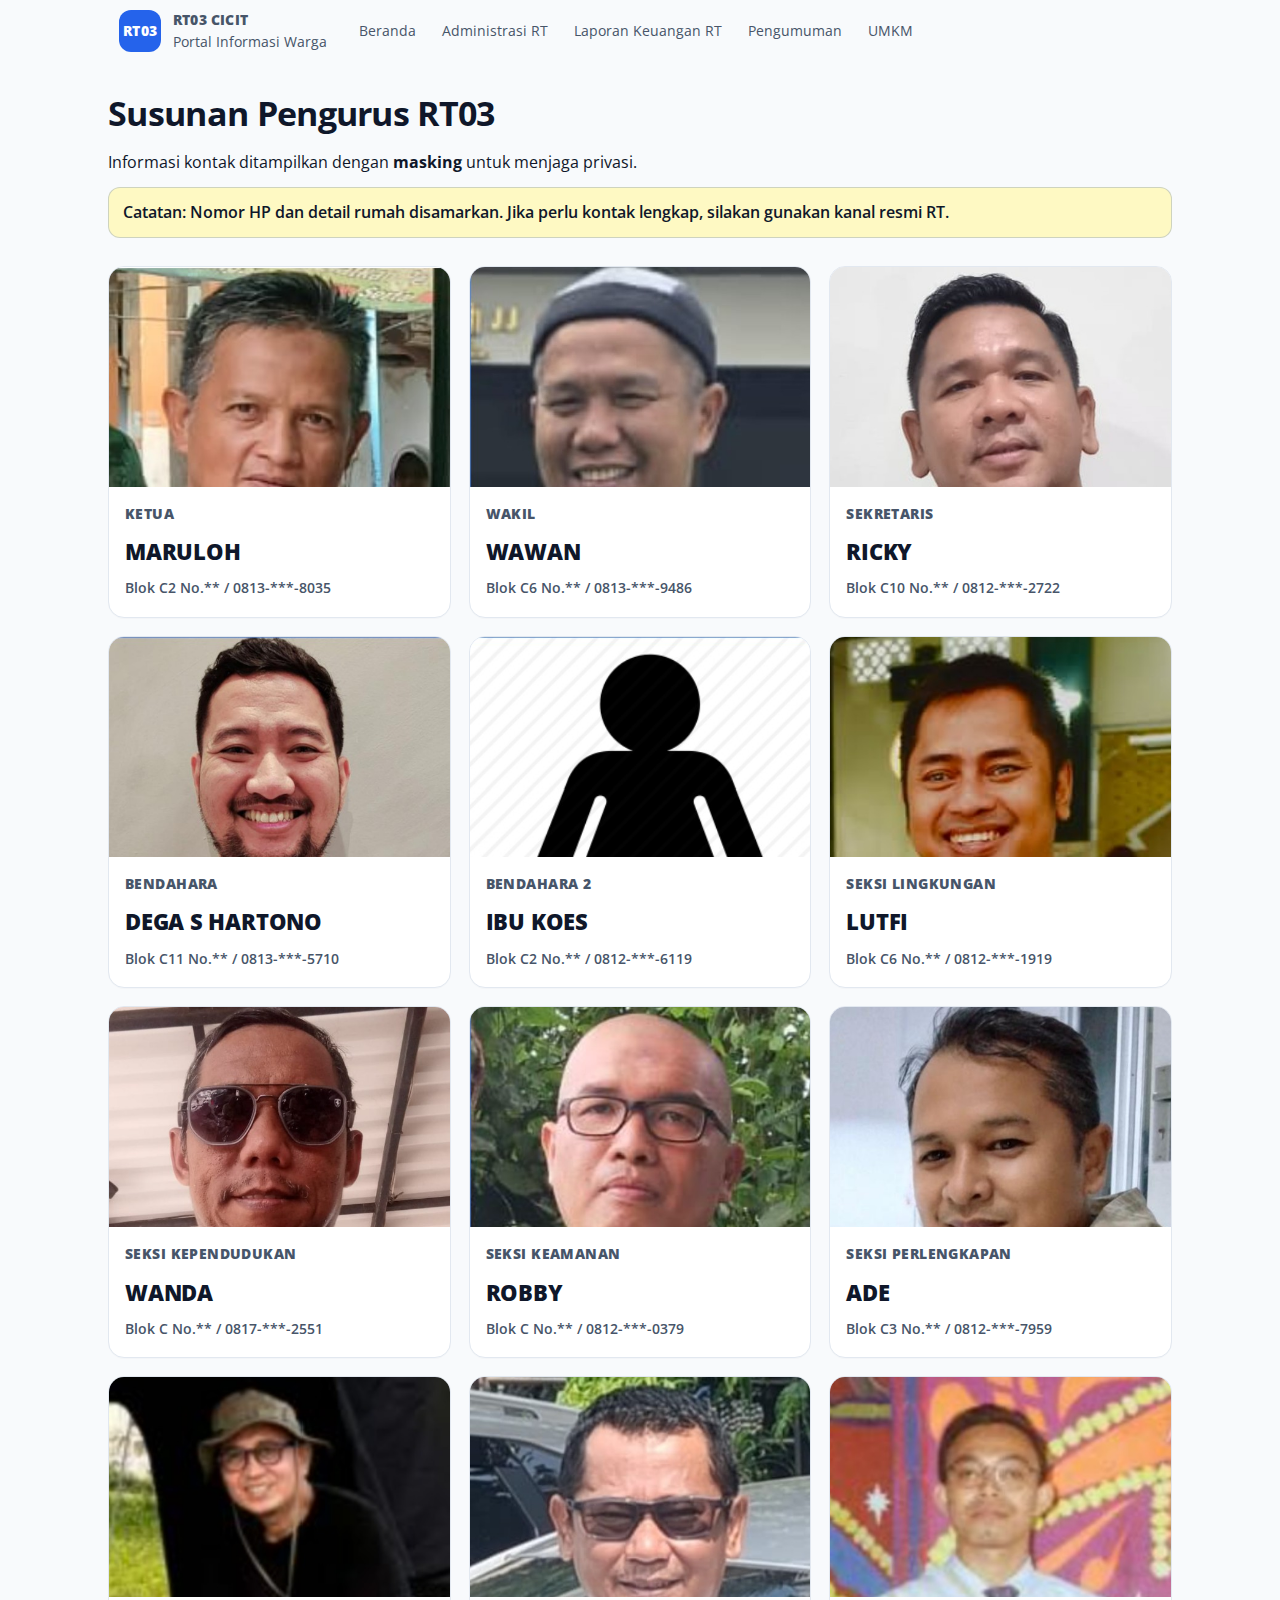
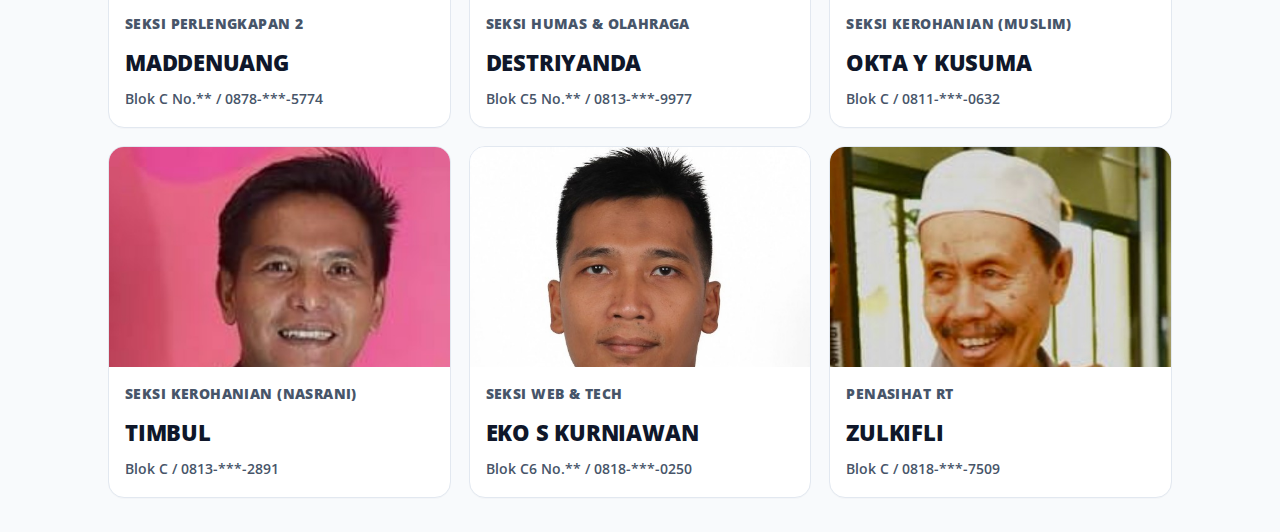
<file: pengurus.html>
<!doctype html>
<html lang="id">
<head>
  <meta charset="utf-8" />
  <meta name="viewport" content="width=device-width, initial-scale=1" />
  <title>Susunan Pengurus - RT03 CICIT</title>

  <link rel="preconnect" href="https://fonts.googleapis.com">
  <link rel="preconnect" href="https://fonts.gstatic.com" crossorigin>
  <link href="https://fonts.googleapis.com/css2?family=Open+Sans:wght@400;600;700;800&display=swap" rel="stylesheet">

  <link rel="stylesheet" href="style.css" />
  <style>
    .pageHead { padding: 26px 0 10px; }
    .pageHead h1 { margin: 0; font-size: 34px; letter-spacing: -0.02em; }
    .pageHead p { margin: 10px 0 0; }

    .gridPeople{
      display:grid;
      grid-template-columns:repeat(3,minmax(0,1fr));
      gap:18px;
      padding: 18px 0 34px;
    }
    @media (max-width: 980px){ .gridPeople{ grid-template-columns:repeat(2,minmax(0,1fr)); } }
    @media (max-width: 640px){ .gridPeople{ grid-template-columns:1fr; } }

    .pCard{
      background: var(--surface);
      border: 1px solid var(--border);
      border-radius: 16px;
      overflow: hidden;
      box-shadow: 0 1px 0 rgba(15,23,42,.02);
    }
    .pPhoto{
      width:100%;
      height: 220px;
      background: #EAF0FF;
      overflow:hidden;
    }
    .pPhoto img{
      width:100%;
      height:100%;
      object-fit: cover;
      object-position: center top;
      display:block;
    }
    .pBody{ padding: 16px 16px 18px; }
    .pRole{
      margin: 0 0 10px;
      font-weight: 800;
      letter-spacing: .03em;
      color: var(--muted);
      text-transform: uppercase;
      font-size: 14px;
    }
    .pName{
      margin: 0 0 10px;
      font-size: 22px;
      font-weight: 800;
      letter-spacing: -0.01em;
      color: var(--text);
    }
    .pMeta{
      margin: 0;
      color: var(--muted);
      font-weight: 600;
      font-size: 14px;
      line-height: 1.45;
    }
    .pMeta span{ white-space: nowrap; }

    .noteMask{
      margin-top: 12px;
      background: var(--highlight);
      border: 1px solid rgba(148,163,184,.45);
      border-radius: 12px;
      padding: 12px 14px;
      font-weight: 600;
      color: var(--text);
    }
  </style>
</head>

<body>
  <header class="header">
    <div class="container nav">
      <a class="brand" href="index.html">
        <div class="brand__logo">RT03</div>
        <div class="brand__text">
          <div class="brand__title">RT03 CICIT</div>
          <div class="brand__sub">Portal Informasi Warga</div>
        </div>
      </a>

      <nav class="menu">
        <a href="index.html">Beranda</a>
        <a href="index.html#administrasi">Administrasi RT</a>
        <a href="laporan.html">Laporan Keuangan RT</a>
        <a href="index.html#pengumuman">Pengumuman</a>
        <a href="index.html#umkm">UMKM</a>
      </nav>
    </div>
  </header>

  <main class="container">
    <div class="pageHead">
      <h1>Susunan Pengurus RT03</h1>
      <p class="muted">
        Informasi kontak ditampilkan dengan <strong>masking</strong> untuk menjaga privasi.
      </p>
      <div class="noteMask">
        Catatan: Nomor HP dan detail rumah disamarkan. Jika perlu kontak lengkap, silakan gunakan kanal resmi RT.
      </div>
    </div>

    <div class="hr"></div>

    <section id="grid" class="gridPeople" aria-label="Daftar pengurus RT03"></section>
  </main>

  <script>
    // ================= DATA =================
    // Foto: asset/1.jpg .. asset/15.jpg (sesuaikan ekstensi jika file kamu .JPG)
    const PENGURUS = [
      { img: "asset/1.jpg",  role: "Ketua",                     name: "MARULOH",         block: "Blok C2 No.8",    phone: "0813-8574-8035" },
      { img: "asset/2.jpg",  role: "Wakil",                     name: "WAWAN",           block: "Blok C6 No.20",   phone: "0813-1510-9486" },
      { img: "asset/3.jpg",  role: "Sekretaris",                name: "RICKY",           block: "Blok C10 No.19",  phone: "0812-9085-2722" },
      { img: "asset/4.jpg",  role: "Bendahara",                 name: "DEGA S HARTONO",   block: "Blok C11 No.08",  phone: "0813-8075-5710" },
      { img: "asset/5.jpg",  role: "Bendahara 2",               name: "IBU KOES",         block: "Blok C2 No.10",   phone: "0812-1242-6119" },
      { img: "asset/6.jpg",  role: "Seksi Lingkungan",          name: "LUTFI",           block: "Blok C6 No.16",   phone: "0812-1223-1919" },
      { img: "asset/7.jpg",  role: "Seksi Kependudukan",        name: "WANDA",           block: "Blok C No.17",    phone: "0817-732-551"   },
      { img: "asset/8.jpg",  role: "Seksi Keamanan",            name: "ROBBY",           block: "Blok C No.10",    phone: "0812-1001-0379" },
      { img: "asset/9.jpg",  role: "Seksi Perlengkapan",        name: "ADE",             block: "Blok C3 No.20",   phone: "0812-2729-7959" },
      { img: "asset/10.jpg", role: "Seksi Perlengkapan 2",      name: "MADDENUANG",      block: "Blok C No.27",    phone: "0878-0878-5774" },
      { img: "asset/11.jpg", role: "Seksi Humas & Olahraga",    name: "DESTRIYANDA",     block: "Blok C5 No.6",    phone: "0813-8470-9977" },
      { img: "asset/12.jpg", role: "Seksi Kerohanian (Muslim)", name: "OKTA Y KUSUMA",   block: "Blok C",          phone: "0811-910-632"   },
      { img: "asset/13.jpg", role: "Seksi Kerohanian (Nasrani)",name: "TIMBUL",          block: "Blok C",          phone: "0813-1022-2891" },
      { img: "asset/14.jpg", role: "Seksi Web & Tech",          name: "EKO S KURNIAWAN", block: "Blok C6 No.01",   phone: "0818-650-250"   },
      { img: "asset/15.jpg", role: "Penasihat RT",              name: "ZULKIFLI",        block: "Blok C",          phone: "0818-157-509"   },
    ];

    // ============== MASKING HELPERS ==============
    function maskBlock(raw){
      // "Blok C10 No.19" -> "Blok C10 No.**"
      if(!raw) return "";
      return raw.replace(/No\.\s*\d+/i, "No.**");
    }

    function maskPhone(raw){
      // "0813-8574-8035" -> "0813-***-8035"
      if(!raw) return "";
      const digits = raw.replace(/\D/g, "");
      if(digits.length < 7) return raw;
      const head = digits.slice(0, 4);
      const tail = digits.slice(-4);
      return `${head}-***-${tail}`;
    }

    // ============== RENDER ==============
    const grid = document.getElementById("grid");

    PENGURUS.forEach(p => {
      const card = document.createElement("article");
      card.className = "pCard";

      const photo = document.createElement("div");
      photo.className = "pPhoto";

      const img = document.createElement("img");
      img.src = p.img;
      img.alt = `Foto ${p.role} - ${p.name}`;
      img.loading = "lazy";
      photo.appendChild(img);

      const body = document.createElement("div");
      body.className = "pBody";

      const role = document.createElement("div");
      role.className = "pRole";
      role.textContent = p.role;

      const name = document.createElement("div");
      name.className = "pName";
      name.textContent = p.name;

      const meta = document.createElement("p");
      meta.className = "pMeta";
      meta.innerHTML = `
        <span>${maskBlock(p.block)}</span>
        <span> / </span>
        <span>${maskPhone(p.phone)}</span>
      `;

      body.appendChild(role);
      body.appendChild(name);
      body.appendChild(meta);

      card.appendChild(photo);
      card.appendChild(body);
      grid.appendChild(card);
    });
  </script>
</body>
</html>
</file>
<file: style.css>
:root{
  /* Opsi A (Administratif) - Palette */
  --bg: #F8FAFC;        /* background */
  --surface: #FFFFFF;   /* surface/card */
  --text: #0F172A;      /* primary text */
  --muted: #475569;     /* secondary text */
  --border: #E2E8F0;    /* border */
  --primary: #2563EB;   /* primary action */
  --primaryHover: #1D4ED8;
  --highlight: #FEF9C3; /* notice */
  --success: #16A34A;
  --danger: #DC2626;
}

*{ box-sizing: border-box; }

html, body{
  margin: 0;
  padding: 0;
  background: var(--bg);
  color: var(--text);
  font-family: "Open Sans", system-ui, -apple-system, Segoe UI, Roboto, Arial, sans-serif;
  line-height: 1.55;
}

/* Make Open Sans apply to all elements explicitly */
button, input, textarea, select{
  font-family: inherit;
}

a{ color: inherit; text-decoration: none; }

.container{
  max-width: 1100px;
  margin: 0 auto;
  padding: 0 18px;
}

/* Topbar */
.topbar{
  position: sticky;
  top: 0;
  z-index: 50;
  background: rgba(248,250,252,0.92);
  backdrop-filter: blur(10px);
  border-bottom: 1px solid var(--border);
}

.topbar__inner{
  display: flex;
  align-items: center;
  gap: 16px;
  padding: 14px 18px;
}

.brand{
  display: flex;
  align-items: center;
  gap: 12px;
  min-width: 220px;
}

.brand__logo{
  width: 42px;
  height: 42px;
  border-radius: 12px;
  background: var(--primary);
  color: #fff;
  display: grid;
  place-items: center;
  font-weight: 800;
  letter-spacing: .5px;
}

.brand__title{
  font-weight: 800;
  letter-spacing: .2px;
}

.brand__subtitle{
  font-size: 12px;
  color: var(--muted);
}

.nav{
  margin-left: auto;
  display: flex;
  gap: 10px;
  flex-wrap: wrap;
  align-items: center;
}

.nav a{
  font-size: 14px;
  color: var(--muted);
  padding: 8px 10px;
  border-radius: 10px;
  border: 1px solid transparent;
}

.nav a:hover{
  color: var(--text);
  border-color: var(--border);
  background: #fff;
}

.nav a.active{
  color: var(--text);
  border-color: var(--border);
  background: #fff;
}

.navbtn{
  display: none;
  margin-left: auto;
  border: 1px solid var(--border);
  background: var(--surface);
  padding: 8px 10px;
  border-radius: 10px;
  cursor: pointer;
}

/* Sections */
.section{
  padding: 46px 0;
}

.hero{
  padding: 56px 0;
}

.hero__title{
  margin: 0 0 10px;
  font-size: 40px;
  line-height: 1.15;
  letter-spacing: -0.3px;
}

.hero__lead{
  margin: 0 0 18px;
  color: var(--muted);
  font-size: 16px;
  max-width: 760px;
}

.hero__actions{
  display: flex;
  flex-wrap: wrap;
  gap: 10px;
  margin-top: 16px;
}

.section__title{
  margin: 0 0 8px;
  font-size: 24px;
  letter-spacing: -0.2px;
}

.section__desc{
  margin: 0 0 18px;
  color: var(--muted);
}

.page__title{
  margin: 0 0 10px;
  font-size: 34px;
  letter-spacing: -0.2px;
}

.page__desc{
  margin: 0 0 16px;
  color: var(--muted);
  max-width: 900px;
}

/* Divider */
.divider{
  height: 1px;
  background: var(--border);
  width: 100%;
}

/* Buttons */
.btn{
  display: inline-flex;
  align-items: center;
  justify-content: center;
  gap: 8px;
  padding: 10px 14px;
  border-radius: 12px;
  border: 1px solid var(--border);
  background: var(--surface);
  color: var(--text);
  font-weight: 600;
  cursor: pointer;
}

.btn:hover{
  border-color: #cbd5e1;
}

.btn-primary{
  background: var(--primary);
  border-color: var(--primary);
  color: #fff;
}

.btn-primary:hover{
  background: var(--primaryHover);
  border-color: var(--primaryHover);
}

.ctaRow{
  margin-top: 18px;
}

/* Notice (Highlight) */
.notice{
  margin-top: 18px;
  padding: 12px 14px;
  border-radius: 12px;
  border: 1px solid #f3e8a5;
  background: var(--highlight);
  color: #1c1917;
}

/* Bullets / simple lists */
.bullets{
  margin: 0;
  padding-left: 20px;
}

.bullets li{
  margin: 10px 0;
  color: var(--text);
}

.link{
  color: var(--primary);
  font-weight: 600;
  text-decoration: underline;
  text-decoration-style: dotted;
  text-underline-offset: 3px;
}

.link:hover{
  color: var(--primaryHover);
}

/* Simple items (no card look: just spacing + underline) */
.simpleList{
  display: grid;
  gap: 14px;
}

.simpleItem{
  padding: 10px 0 14px;
  border-bottom: 1px solid var(--border);
}

.simpleItem__title{
  font-weight: 700;
  margin-bottom: 4px;
}

.simpleItem__meta{
  font-size: 12px;
  color: var(--muted);
  margin-bottom: 8px;
}

.simpleItem__body{
  color: var(--muted);
}

code{
  font-family: ui-monospace, SFMono-Regular, Menlo, Monaco, Consolas, "Liberation Mono", "Courier New", monospace;
  font-size: 0.95em;
  background: #eef2ff;
  padding: 2px 6px;
  border-radius: 8px;
  border: 1px solid #e0e7ff;
}

/* Footer */
.footer{
  border-top: 1px solid var(--border);
  padding: 18px 0;
  margin-top: 10px;
  background: rgba(255,255,255,0.65);
}

.footer__inner{
  color: var(--muted);
  font-size: 13px;
}

/* Responsive */
@media (max-width: 900px){
  .hero__title{ font-size: 34px; }
  .brand{ min-width: unset; }
}

@media (max-width: 820px){
  .navbtn{ display: inline-flex; }
  .nav{
    display: none;
    width: 100%;
    margin-left: 0;
    padding-top: 8px;
    border-top: 1px solid var(--border);
  }
  .nav.open{
    display: flex;
    flex-direction: column;
    align-items: flex-start;
  }
  .topbar__inner{
    flex-wrap: wrap;
  }
}
/* FORCE LIGHT MODE (final override) */
html, body { background: var(--bg) !important; color: var(--text) !important; }

.hero { background: var(--bg) !important; }

.topbar {
  background: rgba(248,250,252,0.92) !important;
  border-bottom: 1px solid var(--border) !important;
}

.nav a { color: var(--muted) !important; }
.nav a:hover, .nav a.active { background: var(--surface) !important; color: var(--text) !important; border-color: var(--border) !important; }

.btn { background: var(--surface) !important; color: var(--text) !important; border-color: var(--border) !important; }
.btn-primary { background: var(--primary) !important; border-color: var(--primary) !important; color: #fff !important; }
.btn-primary:hover { background: var(--primaryHover) !important; border-color: var(--primaryHover) !important; }

/*Tambahan CSS (WAJIB) - Laporan Keuangan */

/* ===== Laporan Page ===== */
.reportBar{
  display:flex;
  align-items:flex-start;
  gap:12px;
  padding:14px 0 10px;
}
.reportBar__label{
  min-width:90px;
  font-weight:700;
}
.reportBar__buttons{
  display:flex;
  flex-wrap:wrap;
  gap:8px;
}

.chip{
  border:1px solid var(--border);
  background: var(--surface);
  color: var(--text);
  padding:8px 10px;
  border-radius:999px;
  cursor:pointer;
  font-weight:600;
  font-size:13px;
}
.chip:hover{
  border-color:#cbd5e1;
}
.chip--active{
  background: var(--primary);
  border-color: var(--primary);
  color:#fff;
}

.reportMeta{
  display:flex;
  align-items:center;
  justify-content:space-between;
  gap:14px;
  padding:12px 0 16px;
}
.reportMeta__actions{
  display:flex;
  gap:10px;
  flex-wrap:wrap;
}

/* PDF viewer */
.pdfWrap{
  border:1px solid var(--border);
  border-radius:14px;
  overflow:hidden;
  background: var(--surface);
}
.pdfFrame{
  width:100%;
  height: 82vh;
  border:0;
  display:block;
  background: #fff;
}

.pdfFallback{
  border-top:1px solid var(--border);
  padding:12px 14px;
  background: var(--highlight);
}
.pdfFallback__title{
  font-weight:700;
  margin-bottom:4px;
  color:#1c1917;
}
.pdfFallback__desc{
  color:#1c1917;
}

@media (max-width: 820px){
  .reportBar{ flex-direction:column; }
  .reportBar__label{ min-width:auto; }
  .reportMeta{ flex-direction:column; align-items:flex-start; }
  .pdfFrame{ height: 70vh; }
}

/* ===== Hero Carousel ===== */
.heroCarousel{
  margin-top: 18px;
  border: 1px solid var(--border);
  border-radius: 16px;
  overflow: hidden;
  background: var(--surface);
}

.heroCarousel__track{
  display: flex;
  width: 100%;
  transform: translateX(0);
  transition: transform 500ms ease;
}

.heroCarousel__slide{
  min-width: 100%;
}

.heroCarousel__slide img{
  width: 100%;
  height: 360px;
  object-fit: cover;
  display: block;
  background: #fff;
}

.heroCarousel__dots{
  display: flex;
  gap: 8px;
  justify-content: center;
  padding: 10px 12px;
  border-top: 1px solid var(--border);
  background: rgba(248,250,252,0.9);
}

.heroCarousel__dot{
  width: 8px;
  height: 8px;
  border-radius: 999px;
  border: 1px solid #cbd5e1;
  background: #ffffff;
  cursor: pointer;
}

.heroCarousel__dot.active{
  background: var(--primary);
  border-color: var(--primary);
}

@media (max-width: 820px){
  .heroCarousel__slide img{ height: 240px; }
}

/* Weather box */
.weatherBox{
  display: flex;
  gap: 8px;
  align-items: center;
  flex-wrap: wrap;
}
.weatherBox #weatherText{
  font-weight: 600;
  color: #1c1917;
}

.weatherTime{
  font-weight: 600;
  color: #334155; /* slate-700 */
  opacity: 0.9;
}
</file>
